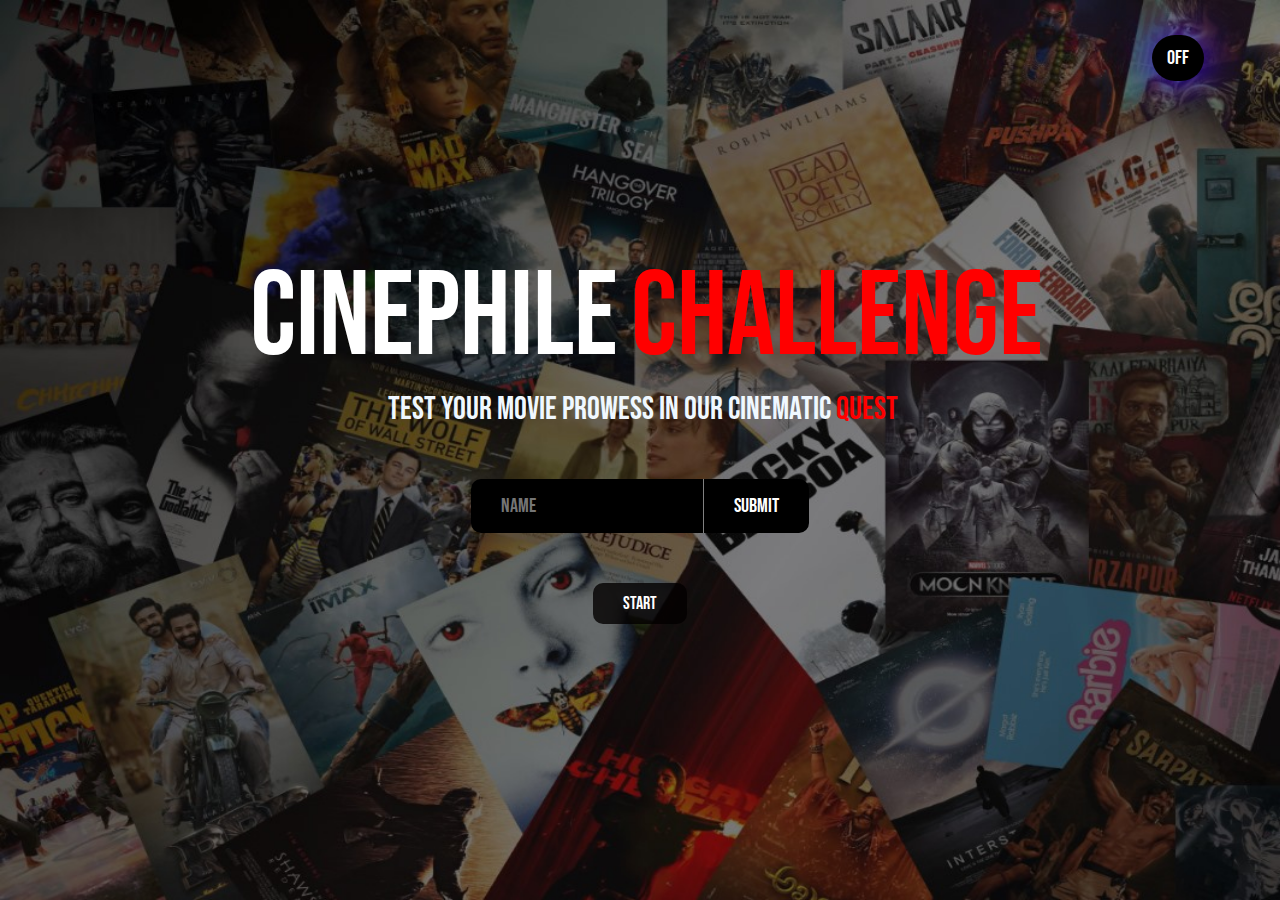
<file: index.html>
<!DOCTYPE html>
<html lang="en">
<head>
    <meta charset="UTF-8">
    <meta name="viewport" content="width=device-width, initial-scale=1.0">
    <title>Cinephile Challenge</title>
    <link rel="icon" href="https://cdn.icon-icons.com/icons2/2699/PNG/512/netflix_logo_icon_170919.png">
    <link rel="stylesheet" href="style.css">
</head>
<body>
    <div class="startpage">
        <audio autoplay loop id="audio" src="./assets/homebgm.mp3"></audio>
        <button id="playPauseButton">off</button>
        <!-- title -->
        <div class="title">
            <p id="cine">Cinephile</p>
            <p id="challenge">Challenge</p>
        </div>

        <!-- caption -->

        <div class="caption">
            <p id="caption">Test your movie prowess in our cinematic<span id="quest">quest</span></p>
        </div>

        <!-- name,submit -->

        <div class="name">
            <input type="text" id="name" name="name" placeholder="name"/>
            <button id="submitbtn" type="submit">Submit</button>
        </div>

        <!-- startbtn -->

        <div class="startbtn">
            <button id="start">start</button>
        </div>

        <!-- instruction -->

        <div class="infobox">
            <div class="info_title">
                <span>Instructions</span>
            </div>
            <div class="info_list">
                <div class="info">1. For <span>music</span> turn on/off the <span>button</span>.</div>
                <div class="info">2. Don’t talk about <span>ci******e</span> challenge.</div>
                <div class="info">3. You will only be given <span>15 seconds</span> for each question.</div>
                <div class="info">5. Once you select your answer, it can't be <span>undone</span>.</div>
                <div class="info">6. You'll get points on the basis of your <span>correct</span> answers.</div>
                <div class="info">7. You can skip the questions <span>but</span> no points will be given.</div>
            </div>
            <div class="infobtns">
                <button id="nobtn">no</button>
                <button id="gobtn">go</button>
            </div>   
        </div>
    </div>
    <script src="script.js"></script>
</body>
</html>
</file>
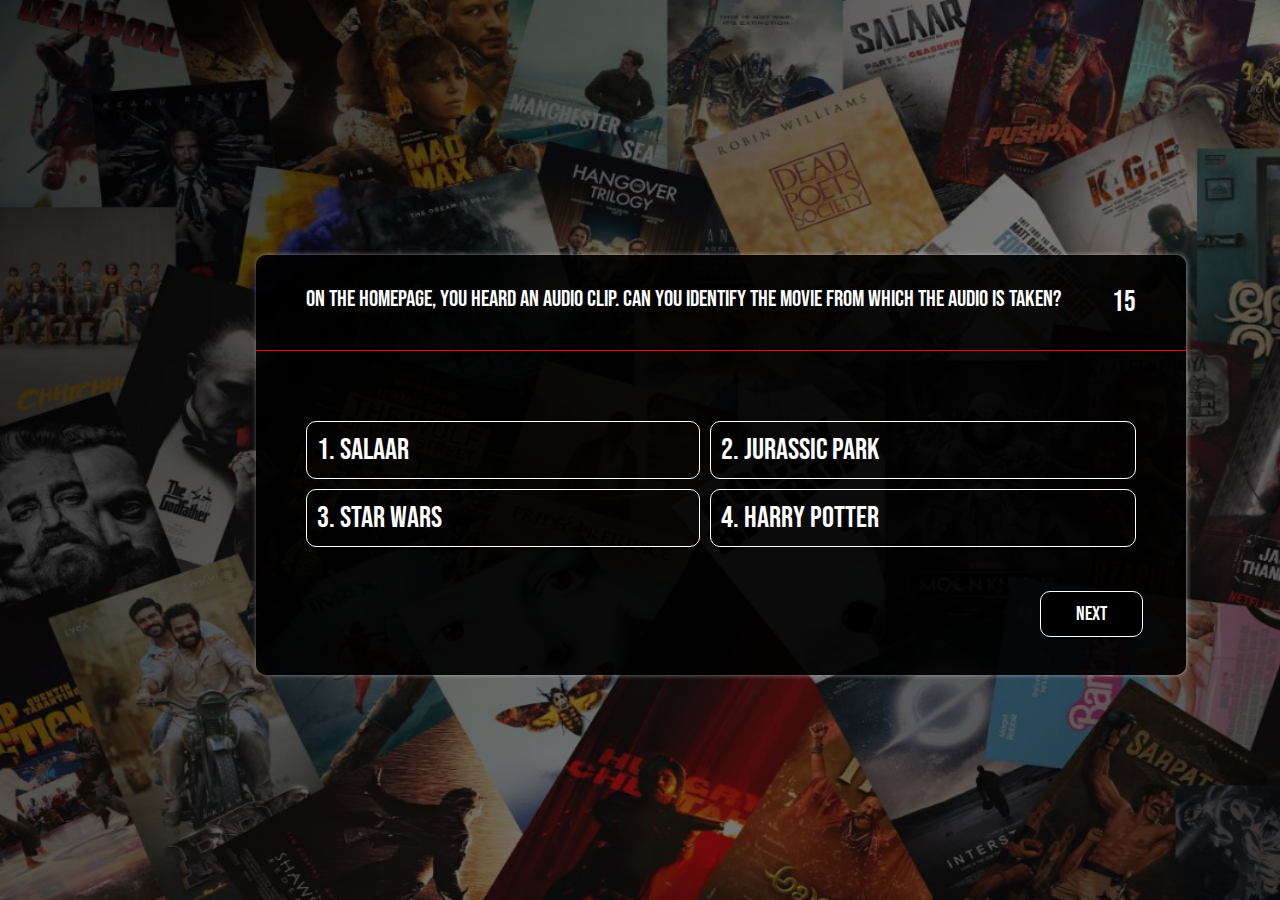
<file: game.html>
<!DOCTYPE html>
<html lang="en">
<head>
    <meta charset="UTF-8">
    <meta name="viewport" content="width=device-width, initial-scale=1.0">
    <title>Cinephile Challenge</title>
    <link rel="icon" href="https://cdn.icon-icons.com/icons2/2699/PNG/512/netflix_logo_icon_170919.png">
    <link rel="stylesheet" href="game.css">
</head>
<body>

    <!-- the questions box -->
    <div class="questionbox">

        <!-- questions -->

        <header>
            <div id="question">question</div>
            <div class="timer">
                <div id="time">15</div>
            </div>
        </header>
        
        <!-- options -->

        <section>
            <div class="options">
                <div class="option option1" >
                    <span id="option1">1.</span>
                </div>
                <div class="option option2">
                    <span id="option2">2.</span>
                </div>
                <div class="option option3">
                    <span id="option3">3.</span>
                </div>
                <div class="option option4/">
                    <span id="option4">4.</span>
                </div>
            </div>
        </section>

        <!-- footer -->

        <footer>
            <button class="nextbtn">Next</button>
        </footer>
    </div>
    <audio autoplay loop src="./assets/tickingbuzzer-75859.mp3"></audio>

    <script src="game.js"></script>
</body>
</html>
</file>
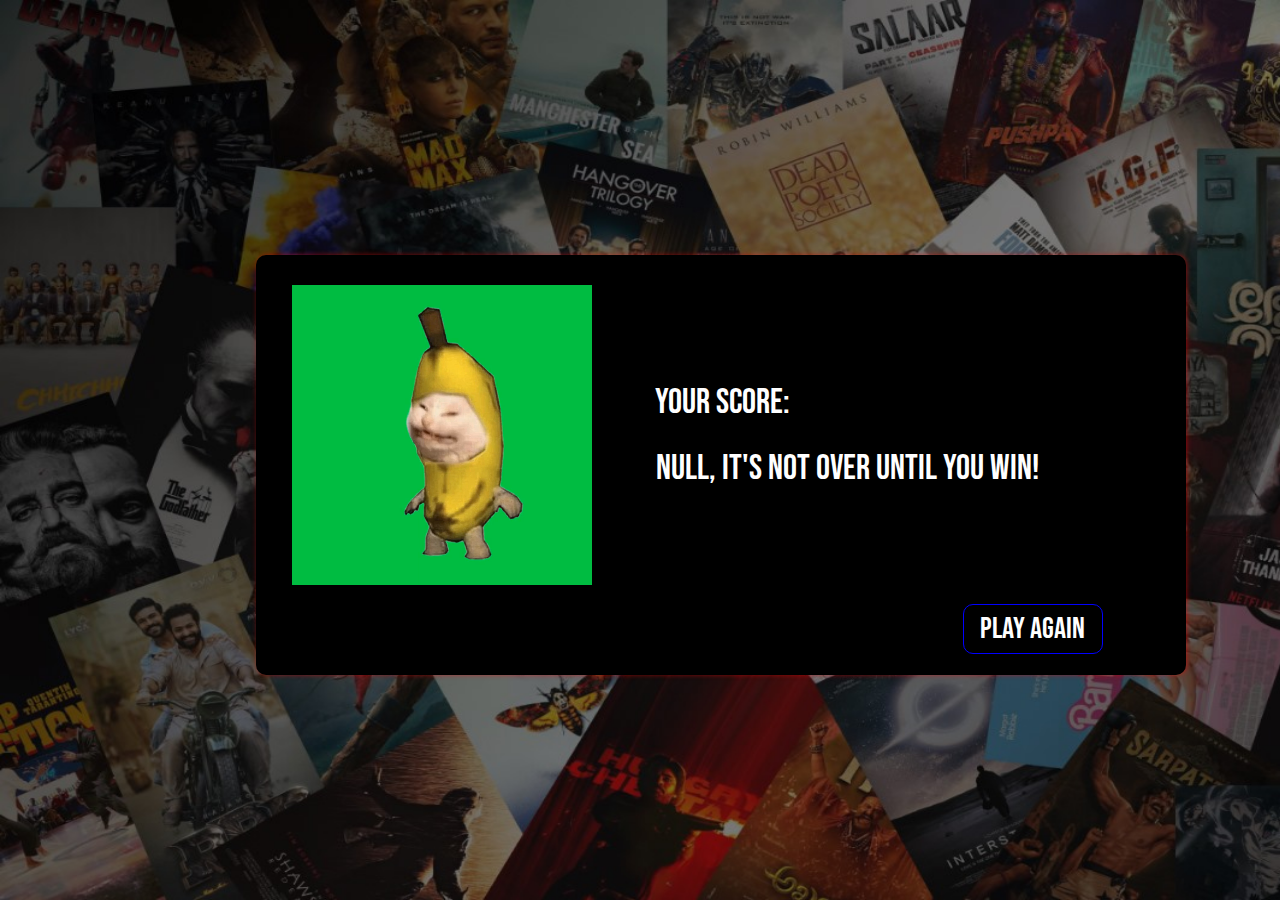
<file: loss.html>
<!DOCTYPE html>
<html lang="en">
<head>
    <meta charset="UTF-8">
    <meta name="viewport" content="width=device-width, initial-scale=1.0">
    <title>Cinephile Challenge</title>
    <link rel="icon" href="https://cdn.icon-icons.com/icons2/2699/PNG/512/netflix_logo_icon_170919.png">
    <link rel="stylesheet" href="loss.css">
</head>
<body>
    <div class="lossbox">
        <div class="video">
            <video loop autoplay width="300" height="300">
                <source src="./assets/banana cat crying, cat meme , crying cat, greenscreen , free use (online-video-cutter.com).mp4" type="video/mp4">
              </video>              
        </div>
        <div class="score">
            <p>Your score: <span id="score"> </span></p>
        </div>
        <div id="namescore">
            <p></p>
        </div>

        <div class="againbtn">
            <button id="playagain">Play again</button>
        </div>
    </div>
    <script src="./loss.js"></script>
</body>
</html>
</file>
<file: style.css>
@import url('https://fonts.googleapis.com/css2?family=Bebas+Neue&display=swap');
*{
    margin: 0;
    padding: 0;
    box-sizing: border-box;
    font-family: 'Bebas Neue', sans-serif;
}

body{
    background-image: url(./assets/whatsApp.jpg);
    background-repeat: no-repeat;
    background-size: 1540px 100%;   
    height: 100vh;
}

/* title */

#cine{
    color: white;
    font-size: 120px;
}

#challenge{
    color: red;
    position: relative;
    left: 13px;
    font-size: 120px;
}

.title{
    display: flex;
    justify-content: center;
    align-items: center;
    position: relative;
    top: 200px;
}

/* caption */

#caption{
   color: aliceblue;
   font-size: 2rem;
   display: flex;
   justify-content: center;
   position: relative;
   top: 200px;
}

#quest{
    color: red;
    position: relative;
    left: 5px;
}

/* name, submitbtn */
.name{
    display: flex;
    justify-content: center;
    align-items: center;
    position: relative;
    top: 250px;
}

#name{
    background-color: black;
    color: white;
    border: none;
    outline: none;
    padding: 15px 30px;
    border-radius: 10px;
    border-right: 1px solid grey;
    border-bottom-right-radius: 0;
    border-top-right-radius: 0;
    font-size: 20px;
}

#submitbtn{
    background-color: black;
    color: white;
    padding: 15px 30px;
    border-radius: 10px;
    border: none;
    border-bottom-left-radius: 0;
    border-top-left-radius: 0;
    cursor: pointer;    
    font-size: 20px;
}

#submitbtn:hover{
    color: black;
    background-color: white;
}

/* startbtn */

.startbtn{
    display: flex;
    justify-content: center;
    position: relative;
    top: 300px;
}

#start{
    padding: 10px 30px;
    background-color: rgba(2, 0, 0, 0.8);
    border: none;
    border-radius: 10px;
    color: white;
    cursor: pointer;
    font-size: 18px;
}

.startbtn #start:hover{
    color: black;
    background-color: red;
}

/* instructions */

.infobox{
    opacity: 0;
    color: white;
    height: 420px;
    width: 820px;
    background-color: rgba(0, 0, 0, 0.952);
    box-shadow: 10px 10px 20px 2px rgb(255, 255, 255);
    box-shadow:1px 0px 5px 0px rgba(255, 255, 255, 0.471);
    pointer-events: none;
    position: absolute;
    bottom: 21%;
    left: 23%;
    border-radius: 10px;
}

.activeInfo{
    opacity: 1;
    pointer-events: auto;
}

/* infotitle */

.info_title, .info {
    font-size: 27px;
}

.infobox .info_title{
    color: red;
    height: 100px;
    width: 100%;
    border: 1px solid red;
    border-top: none;
    border-right: none;
    border-left: none;
    display: flex;
    align-items: center;
    padding: 0 25px;
    font-size: 30px;
}

/* infolist */

.infobox .info_list .info{
    margin: 5px 0;
    padding: 0 25px;
}

span{
    color: red;
}

/* infobuttons */
#nobtn{
    color: white;
    background-color: rgb(0, 0, 0);
    border: 1px solid red;
    height: 40px;
    width: 80px;
    bottom: 5%;
    position: absolute;
    font-size: 30px;
    border-radius: 10px;
    cursor: pointer;
}

#nobtn:hover{
    color: black;
    background-color: red;
}

#gobtn{
    height: 40px;
    width: 80px;
    color: white;
    background-color: black;
    border: 1px solid blue;
    position: absolute;
    left: 88%;
    bottom: 5%;
    font-size: 30px;
    border-radius: 10px;
    cursor: pointer;
}

#gobtn:hover{
    color: black;
    background-color: blue;
}

.infobtns{
    padding: 0 35px;
}

/* transtion for startbtn and infobox */
.startbtn,.infobox{
    transition: all 0.6s ease;
}

/* audio */

#playPauseButton{
    cursor: pointer;
    padding: 11px 15px;
    border-radius: 50px;
    position: relative;
    left: 90%;
    top: 35px;
    background-color: black;
    box-shadow: 0px 0px 40px rgb(51, 0, 255);
    color: white;
    font-size: 20px; 
    border: none;
}

#playPauseButton:hover{
    background-color: blue;
    color: white;
    box-shadow: 0px 0px 40px rgb(255, 0, 0);
}

/* responsive design */

@media screen and (max-width: 435px) {
    #cine{
        font-size: 60px;
        position: absolute;
        bottom: 110%;
    }    
    #challenge{
        font-size: 80px;
        position: relative;
        bottom: 25px;
        left: 0.5%;
    }
    body{
        background-size: 1540px 100%;   
        height: 1300px;
        font-family: 'Bebas Neue', sans-serif;
        width: 100%;
        background-image: url('assets/whatsApp.jpg');
        background-position: center center;

    }
    #playPauseButton{
        position: relative;
        left: 85%;
        top: 35px;
    }
    .startbtn{
        display: flex;
        justify-content: center;
        position: relative;
        top: 300px;
    }
    .name{
        position: relative;
        top: 240px;
    }
    #caption{
        font-size: 30px;
    }
    .caption{
        padding: 10px 55px;
    }
    .infobox{
        width: 100%;
        height: 600px;
        position: absolute;
        top: 15%;
        left: 0px;
    }
    .info_title, .info {
        font-size: 25px;
    }
    #gobtn{
        position: absolute;
        left:75%;
        bottom: 5%;
    }
    #quest{
        position: absolute;
        top: 39px;
        left: 62%;

    }
}
</file>
<file: game.css>
@import url('https://fonts.googleapis.com/css2?family=Bebas+Neue&display=swap');
*{
    margin: 0;
    padding: 0;
    box-sizing: border-box;
    font-family: 'Bebas Neue', sans-serif;
}

body{
    background-image: url(./assets/whatsApp.jpg);
    background-repeat: no-repeat;
    background-size: 1540px 100%;   
    height: 100vh;

}

/* questionbox */

.questionbox{
    height: 420px;
    width: 930px;
    color: white;
    background-color: rgba(0, 0, 0, 0.91);
    box-shadow: 10px 10px 20px 2px rgb(255, 255, 255);
    box-shadow:1px 0px 5px 0px rgba(255, 255, 255, 0.471);
    position: absolute;
    bottom: 25%;
    left: 20%;
    border-radius: 10px;
    animation: enter 0.6s ease;
}

/* header0 */
header{
    display: flex;
    justify-content: space-between;
    border: 1px solid red;
    border-top: none;
    border-right: none;
    border-left: none;
    padding: 30px 50px;
    padding-top: 30px;
}

#question{
    font-size: 23px;
}

#time{
    font-size: 29px;
}

/* options */

.options{
    font-size: 30px;
    padding: 20px 50px;
    display: grid;
    grid-template-columns: repeat(2, auto);
    gap: 10px;
    margin: 50px 0;
}

.option{
    border: 1px solid white;
    border-radius: 10px;
    padding: 10px;
}

.option:hover{
    color: black;
    background-color: white;
    cursor: pointer;
}

/* color for wrong and correct answers */

.option.correct{
    color: green;
    background-color: black;
    border: 1px solid green;
}

.option.wrong{
    color: red;
    background-color: black;
    border: 1px solid red;
}

/* hover for wrong and correct answers */

.option.correct:hover{
    color: rgb(255, 255, 255);
    background-color: rgb(0, 255, 0);
}

.option.wrong:hover{
    color: rgb(0, 0, 0);
    background-color: red;
}


/* footer */

footer{
    display: flex;
    justify-content: flex-end;
}

.nextbtn{
    font-size: 20px;
    padding: 10px 35px;
    border-radius: 10px;
    background-color: black;
    border: 1px solid white;
    color: white;
    position: absolute;
    left: 84.3%;
    bottom: 9%;
}

.nextbtn:hover{
    color: black;
    background-color: white;
    cursor: pointer;
}

/* for mute button */

#sound{
    height: 40px;
    width: 40px;
    position: relative;
    left: 1480px;
    cursor: pointer;
}

/* for transition between last page to this page */

@keyframes enter {
    0% {
      opacity: 0;
      transform: scale(1); /* Start small */
    }
    100% {
      opacity: 1;
      transform: scale(1); /* Grow to full size */
    }
}


@media screen and (max-width: 738px){
    
}
</file>
<file: loss.css>
@import url('https://fonts.googleapis.com/css2?family=Bebas+Neue&display=swap');
*{
    margin: 0;
    padding: 0;
    box-sizing: border-box;
    font-family: 'Bebas Neue', sans-serif;
}

body{
    background-image: url(./assets/whatsApp.jpg);
    background-repeat: no-repeat;
    background-size: 1540px 100%;   
    height: 100vh;
}

/* lostif */
.lossbox{
    background-color: black;
    height: 420px;
    width: 930px;
    box-shadow: 10px 10px 20px 2px rgba(255, 0, 0, 0.789);
    box-shadow:1px 0px 5px 0px rgba(255, 0, 0, 0.471);
    position: absolute;
    bottom: 25%;
    left: 20%;
    border-radius: 10px;
}

/* lostvideo */

.video{
    padding: 30px 25px;
    display: flex;
    justify-content: center;
    align-items: center;
    position: relative;
    right: 30%;
}

/* score */

.score{
    display: flex;
    justify-content: center;
    align-items: center;
    color: white;
    font-size: 35px;
    position: absolute;
    left: 42.9%;
    top: 30%;
}

/* namescore */

#namescore{
    width: 50%;
    color: white;
    font-size: 35px;
    position: relative;
    bottom: 40%;
    left: 43%;
}


#playagain{
    height: 50px;
    width: 140px;
    color: white;
    background-color: black;
    border: 1px solid blue;
    position: absolute;
    left: 76%;
    bottom: 5%;
    font-size: 30px;
    border-radius: 10px;
    cursor: pointer;
}

#playagain:hover{
    color: black;
    background-color: blue;
}


@media screen and (max-width: 738px){
    body{
        height: 2300px;
        width: 100%;
        background-position: center center;
    }
    .lossbox{
        position: absolute;
        height: 700px;
        width: 500px;
        top: 30%;
        left: 15%;
    }
    .video{
        right: 1.5%;
    }
    #playagain{
        top: 90%;
        left: 35%;
    }.score{
        top: 50%;
        left: 18%;
    }
    #namescore{
        top: 10%;
        left: 18%;
    }
}
</file>
